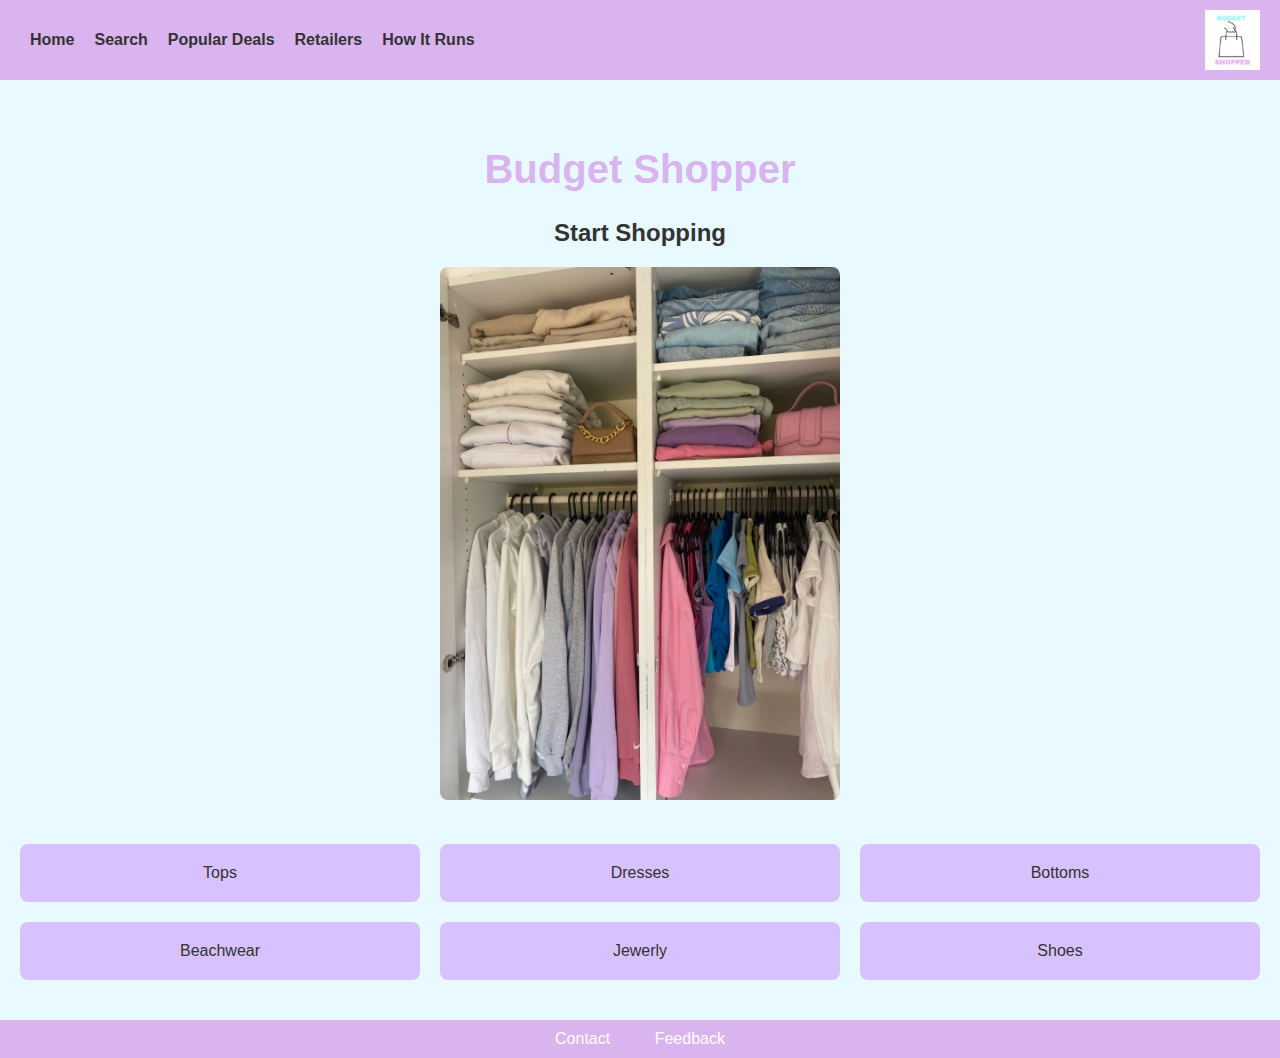
<file: index.html>
<!DOCTYPE html>
<html lang="en">
<head>
  <meta charset="UTF-8" />
  <meta name="viewport" content="width=device-width, initial-scale=1.0" />
  <title>Budget Shopper</title>
  <link rel="stylesheet" href="style.css" />
</head>
<body>
  <header>
    <nav>
      <ul>
        <li><a href="index.html">Home</a></li>
        <li><a href="search.html">Search</a></li>
        <li><a href="#popular-deals">Popular Deals</a></li>
        <li><a href="#retailers">Retailers</a></li>
        <li><a href="#how-it-runs">How It Runs</a></li>
      </ul>
    </nav>
    <img src="images/IMG_0942.jpeg" alt="Budget Shopper Logo" class="logo" />
  </header>

  <section id="home">
     <h1 style="color:#d9b4ef; font-size:2.5rem;">Budget Shopper</h1
    <div class="start-shopping">
      <h2>Start Shopping</h2>
      <div class="product-image">
  			<img src="images/IMG_0944.jpeg" alt="Closet Image" />
    	</div>
    
    <div class="categories">
      <button>Tops</button>
      <button>Dresses</button>
      <button>Bottoms</button>
      <button>Beachwear</button>
      <button>Jewerly</button>
      <button>Shoes</button></button>
    </div>
  </section>

  <footer>
    <a href="#">Contact</a>
    <a href="#">Feedback</a>
  </footer>
</body>
</html>
</file>
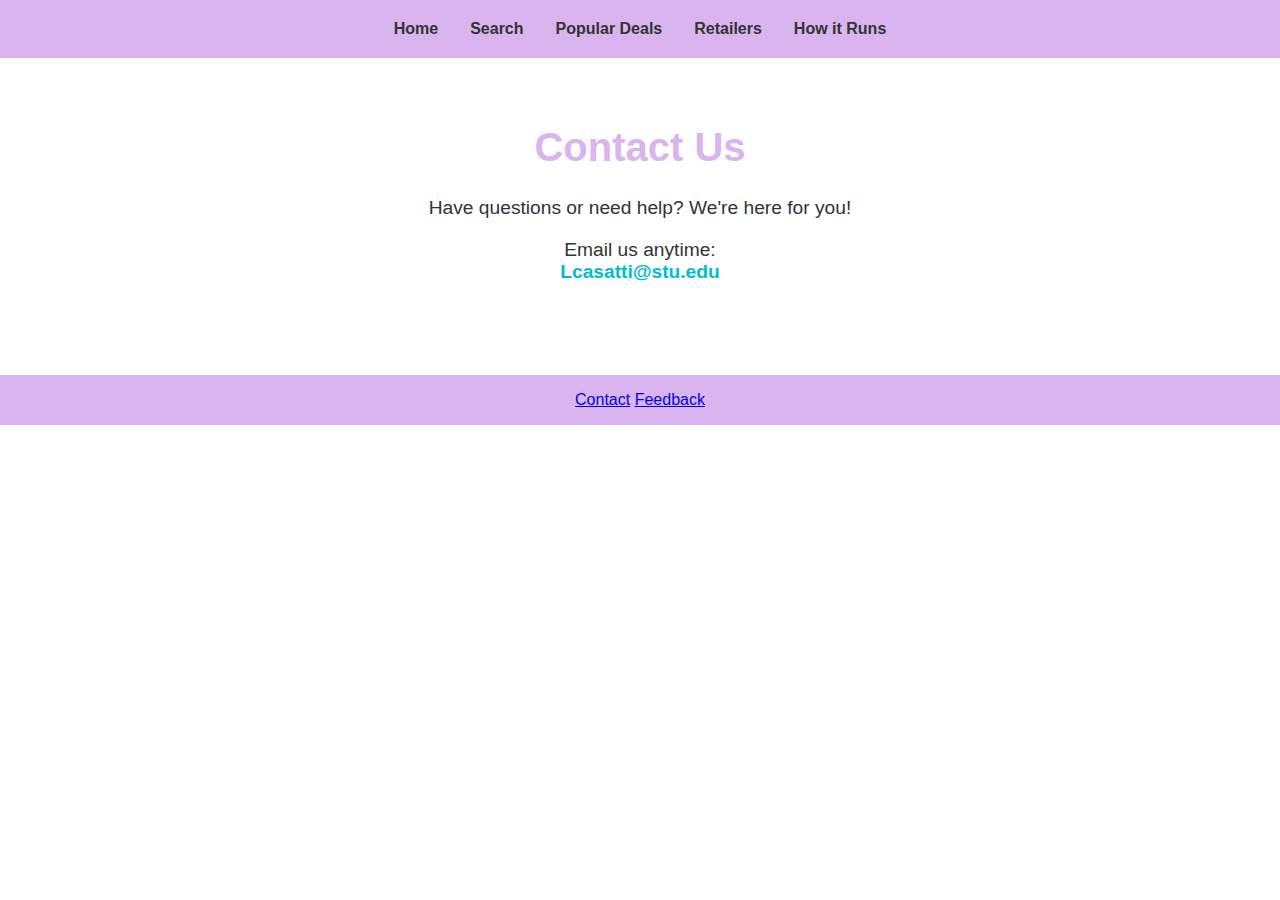
<file: contact.html>
<!DOCTYPE html>
<html lang="en">
<head>
  <meta charset="UTF-8">
  <title>Contact - Budget Shopper</title>
  <style>
    body {
      margin: 0;
      font-family: Arial, sans-serif;
      background-color: #ffffff;
    }

    header {
      background-color: #d9b4ef;
      padding: 20px;
      text-align: center;
    }

    nav ul {
      list-style: none;
      display: flex;
      justify-content: center;
      gap: 2rem;
      padding: 0;
      margin: 0;
    }

    nav ul li a {
      text-decoration: none;
      color: #333;
      font-weight: bold;
    }

    .contact-section {
      padding: 40px;
      text-align: center;
    }

    .contact-section h1 {
      color: #d9b4ef;
      font-size: 2.5rem;
    }

    .contact-section p {
      font-size: 1.2rem;
      color: #333;
      margin-bottom: 20px;
    }

    .contact-section a {
      color: #00bcd4;
      text-decoration: none;
      font-weight: bold;
      font-size: 1.2rem;
    }

    footer {
      background-color: #d9b4ef;
      text-align: center;
      padding: 1rem;
      margin-top: 2rem;
    }
  </style>
</head>

<body>

<header>
  <nav>
    <ul>
      <li><a href="index.html">Home</a></li>
      <li><a href="search.html">Search</a></li>
      <li><a href="popdeals.html">Popular Deals</a></li>
      <li><a href="retailers.html">Retailers</a></li>
      <li><a href="how-it-runs.html">How it Runs</a></li>
    </ul>
  </nav>
</header>

<section class="contact-section">
  <h1>Contact Us</h1>
  <p>Have questions or need help? We're here for you!</p>
  <p>Email us anytime: <br>
    <a href="mailto:Lcasatti@stu.edu">Lcasatti@stu.edu</a>
  </p>
</section>

<footer>
  <div class="footer-links">
    <a href="contact.html">Contact</a>
    <a href="feedback.html">Feedback</a>
</footer>

</body>
</html>
</file>
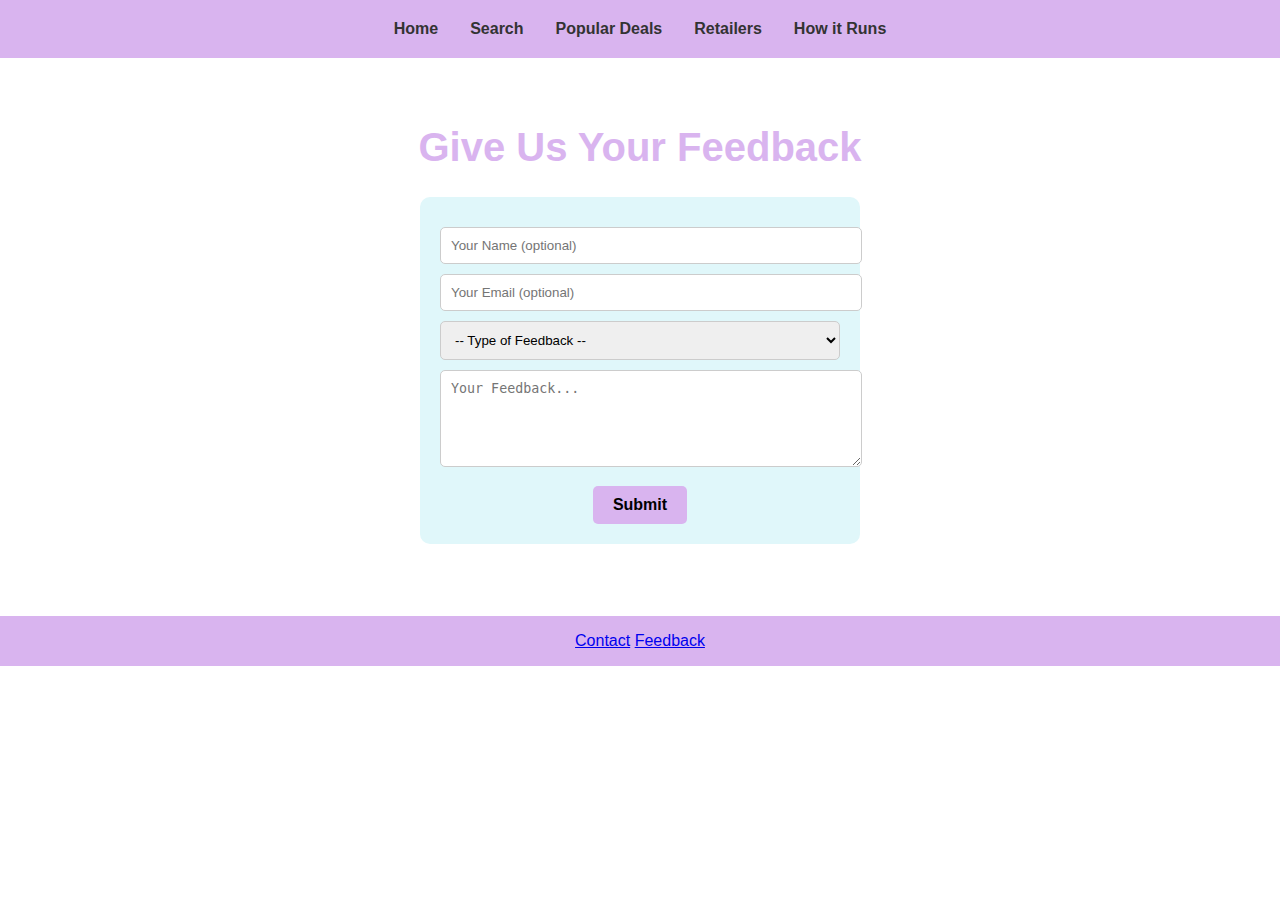
<file: feedback.html>
<!DOCTYPE html>
<html lang="en">
<head>
  <meta charset="UTF-8">
  <title>Feedback - Budget Shopper</title>
  <style>
    body {
      margin: 0;
      font-family: Arial, sans-serif;
      background-color: #ffffff;
    }

    header {
      background-color: #d9b4ef;
      padding: 20px;
      text-align: center;
    }

    nav ul {
      list-style: none;
      display: flex;
      justify-content: center;
      gap: 2rem;
      padding: 0;
      margin: 0;
    }

    nav ul li a {
      text-decoration: none;
      color: #333;
      font-weight: bold;
    }

    .feedback-section {
      padding: 40px;
      text-align: center;
    }

    .feedback-section h1 {
      color: #d9b4ef;
      font-size: 2.5rem;
    }

    form {
      margin-top: 20px;
      max-width: 400px;
      margin-left: auto;
      margin-right: auto;
      background-color: #e0f7fa;
      padding: 20px;
      border-radius: 10px;
    }

    input, textarea, select {
      width: 100%;
      padding: 10px;
      margin-top: 10px;
      border: 1px solid #ccc;
      border-radius: 5px;
    }

    button {
      background-color: #d9b4ef;
      border: none;
      padding: 10px 20px;
      margin-top: 15px;
      font-size: 1rem;
      font-weight: bold;
      cursor: pointer;
      border-radius: 5px;
    }

    button:hover {
      background-color: #c099d8;
    }

    #thankyou-message {
      display: none;
      color: #00bcd4;
      font-size: 1.4rem;
      margin-top: 20px;
    }

    footer {
      background-color: #d9b4ef;
      text-align: center;
      padding: 1rem;
      margin-top: 2rem;
    }
  </style>
</head>

<body>

<header>
  <nav>
    <ul>
      <li><a href="index.html">Home</a></li>
      <li><a href="search.html">Search</a></li>
      <li><a href="popdeals.html">Popular Deals</a></li>
      <li><a href="retailers.html">Retailers</a></li>
      <li><a href="how-it-runs.html">How it Runs</a></li>
    </ul>
  </nav>
</header>

<section class="feedback-section">
  <h1>Give Us Your Feedback</h1>

  <form id="feedback-form">
    <input type="text" name="name" placeholder="Your Name (optional)">
    <input type="email" name="email" placeholder="Your Email (optional)">
    
    <select name="feedback-type">
      <option value="">-- Type of Feedback --</option>
      <option value="problem">Problem Report</option>
      <option value="feature">Feature Request</option>
      <option value="general">General Comment</option>
    </select>

    <textarea name="message" rows="5" placeholder="Your Feedback..."></textarea>
    
    <button type="submit">Submit</button>
  </form>

  <div id="thankyou-message">
    Thank you for your feedback!
  </div>
</section>

<footer>
  <div class="footer-links">
    <a href="contact.html">Contact</a>
    <a href="feedback.html">Feedback</a>
</footer>
  
<script>
  const form = document.getElementById('feedback-form');
  const thankYouMessage = document.getElementById('thankyou-message');

  form.addEventListener('submit', function(event) {
    event.preventDefault(); // Prevent page from reloading
    form.style.display = 'none'; // Hide the form
    thankYouMessage.style.display = 'block'; // Show thank you message
  });
</script>

</body>
</html>
</file>
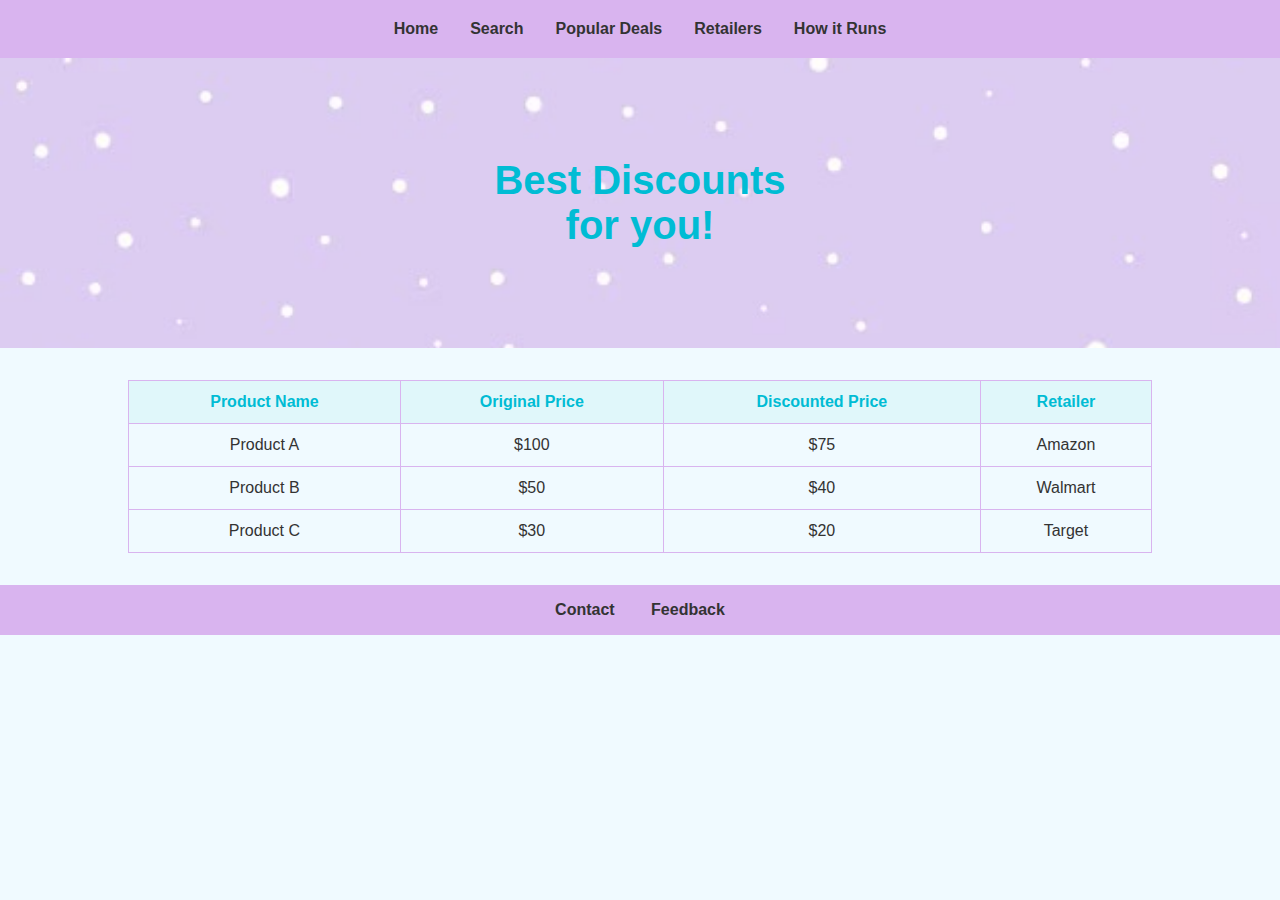
<file: popdeals.html>
<!DOCTYPE html>
<html lang="en">
<head>
  <meta charset="UTF-8">
  <meta name="viewport" content="width=device-width, initial-scale=1.0">
  <title>Popular Deals - Budget Shopper</title>

  <style>
    body {
      font-family: Arial, sans-serif;
      background-color: #f0faff;
      margin: 0;
      padding: 0;
    }

    header {
      background-color: #d9b4ef;
      padding: 20px;
    }

    nav ul {
      list-style: none;
      display: flex;
      justify-content: center;
      gap: 2rem;
      margin: 0;
      padding: 0;
    }

    nav ul li a {
      text-decoration: none;
      color: #333;
      font-weight: bold;
    }

    .deals-banner {
      text-align: center;
      background: url('images/IMG_1048.jpeg') no-repeat center;
      background-size: cover;
      background-color: #d9b4ef; /* fallback color */
      padding: 100px 20px;
      color: #00bcd4;
    }

    .deals-banner h1 {
      font-size: 2.5rem;
      font-weight: bold;
      margin: 0;
    }

    .deals-table {
      display: flex;
      justify-content: center;
      margin-top: 2rem;
    }

    table {
      border-collapse: collapse;
      width: 80%;
    }

    th, td {
      border: 1px solid #d9b4ef;
      padding: 12px;
      text-align: center;
      color: #333;
    }

    th {
      background-color: #e0f7fa;
      color: #00bcd4;
    }

    footer {
      background-color: #d9b4ef;
      padding: 1rem;
      text-align: center;
      margin-top: 2rem;
    }

    .footer-links a {
      margin: 0 1rem;
      text-decoration: none;
      color: #333;
      font-weight: bold;
    }
  </style>

</head>
<body>

<header>
  <nav>
    <ul>
      <li><a href="index.html">Home</a></li>
      <li><a href="search.html">Search</a></li>
      <li><a href="popdeals.html">Popular Deals</a></li>
      <li><a href="retailers.html">Retailers</a></li>
      <li><a href="how-it-runs.html">How it Runs</a></li>
    </ul>
  </nav>
</header>

<section class="deals-banner">
  <h1>Best Discounts<br>for you!</h1>
</section>

<section class="deals-table">
  <table>
    <thead>
      <tr>
        <th>Product Name</th>
        <th>Original Price</th>
        <th>Discounted Price</th>
        <th>Retailer</th>
      </tr>
    </thead>
    <tbody>
      <tr>
        <td>Product A</td>
        <td>$100</td>
        <td>$75</td>
        <td>Amazon</td>
      </tr>
      <tr>
        <td>Product B</td>
        <td>$50</td>
        <td>$40</td>
        <td>Walmart</td>
      </tr>
      <tr>
        <td>Product C</td>
        <td>$30</td>
        <td>$20</td>
        <td>Target</td>
      </tr>
    </tbody>
  </table>
</section>

<footer>
  <div class="footer-links">
    <a href="contact.html">Contact</a>
    <a href="feedback.html">Feedback</a>
  </div>
</footer>

</body>
</html>
</file>
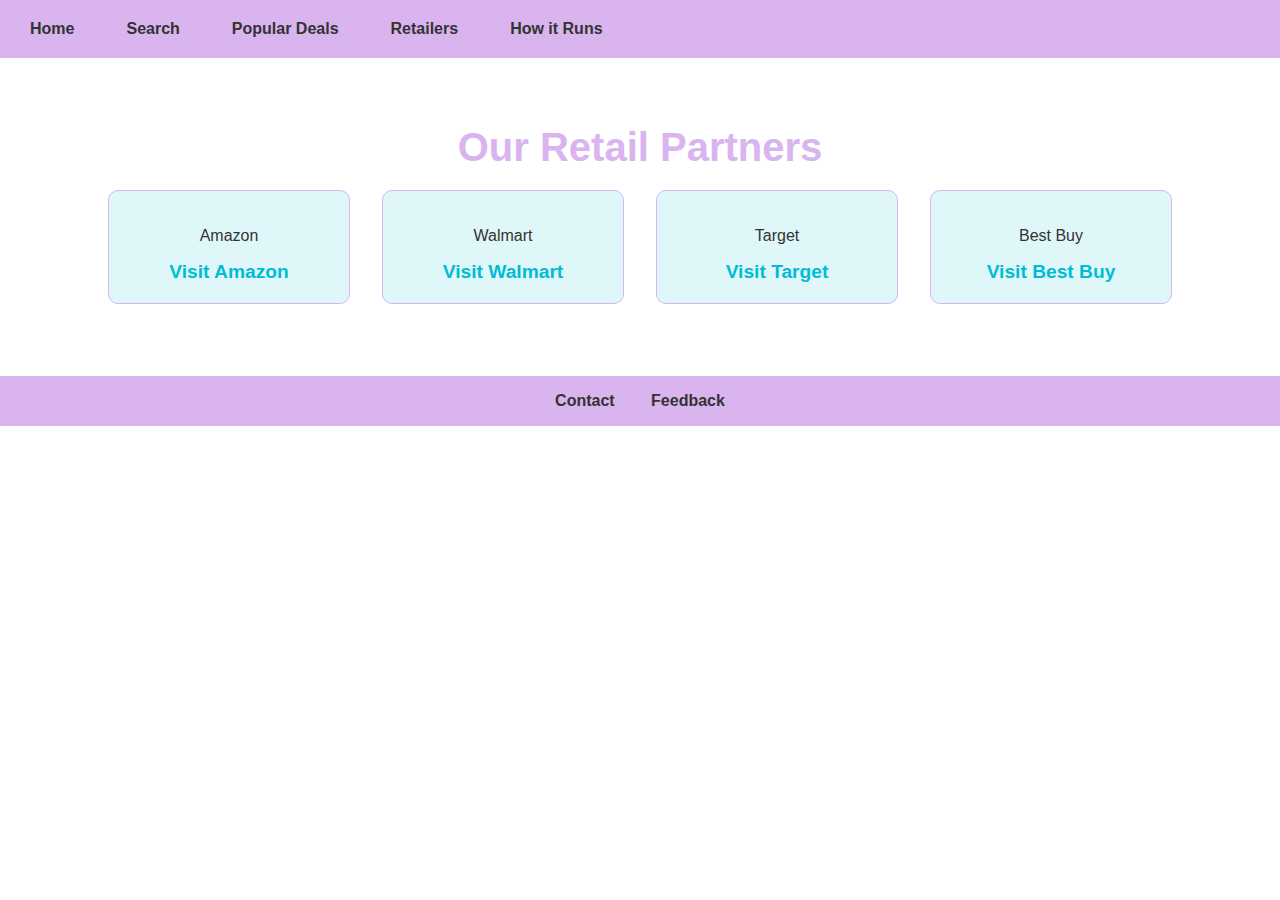
<file: retailers.html>
<!DOCTYPE html>
<html lang="en">
<head>
  <meta charset="UTF-8">
  <meta name="viewport" content="width=device-width, initial-scale=1">
  <title>Retailers - Budget Shopper</title>
  <link rel="stylesheet" href="style.css">
  <style>
    body {
      font-family: Arial, sans-serif;
      background-color: #ffffff;
      margin: 0;
      padding: 0;
    }

    header {
      background-color: #d9b4ef;
      padding: 20px;
    }

    nav ul {
      list-style: none;
      display: flex;
      justify-content: center;
      gap: 2rem;
      margin: 0;
      padding: 0;
    }

    nav ul li a {
      text-decoration: none;
      color: #333;
      font-weight: bold;
    }

    .retailers-section {
      padding: 40px 20px;
      text-align: center;
    }

    .retailers-section h1 {
      color: #d9b4ef;
      font-size: 2.5rem;
      margin-bottom: 20px;
    }

    .retailers-list {
      display: flex;
      flex-wrap: wrap;
      justify-content: center;
      gap: 2rem;
      margin-top: 20px;
    }

    .retailer-card {
      background-color: #e0f7fa;
      border: 1px solid #d9b4ef;
      border-radius: 10px;
      padding: 20px;
      width: 200px;
      transition: transform 0.2s;
    }

    .retailer-card:hover {
      transform: scale(1.05);
    }

    .retailer-card a {
      text-decoration: none;
      color: #00bcd4;
      font-weight: bold;
      font-size: 1.2rem;
      display: block;
      margin-top: 10px;
    }

    footer {
      background-color: #d9b4ef;
      padding: 1rem;
      text-align: center;
      margin-top: 2rem;
    }

    .footer-links a {
      margin: 0 1rem;
      text-decoration: none;
      color: #333;
      font-weight: bold;
    }
  </style>
</head>

<body>

<header>
  <nav>
    <ul>
      <li><a href="index.html">Home</a></li>
      <li><a href="search.html">Search</a></li>
      <li><a href="popdeals.html">Popular Deals</a></li>
      <li><a href="retailers.html">Retailers</a></li>
      <li><a href="how-it-runs.html">How it Runs</a></li>
    </ul>
  </nav>
</header>

<section class="retailers-section">
  <h1>Our Retail Partners</h1>

  <div class="retailers-list">
    <div class="retailer-card">
      <p>Amazon</p>
      <a href="https://www.amazon.com" target="_blank">Visit Amazon</a>
    </div>

    <div class="retailer-card">
      <p>Walmart</p>
      <a href="https://www.walmart.com" target="_blank">Visit Walmart</a>
    </div>

    <div class="retailer-card">
      <p>Target</p>
      <a href="https://www.target.com" target="_blank">Visit Target</a>
    </div>

    <div class="retailer-card">
      <p>Best Buy</p>
      <a href="https://www.bestbuy.com" target="_blank">Visit Best Buy</a>
    </div>
  </div>
</section>

<footer>
  <div class="footer-links">
    <a href="contact.html">Contact</a>
    <a href="feedback.html">Feedback</a>
  </div>
</footer>

</body>
</html>
</file>
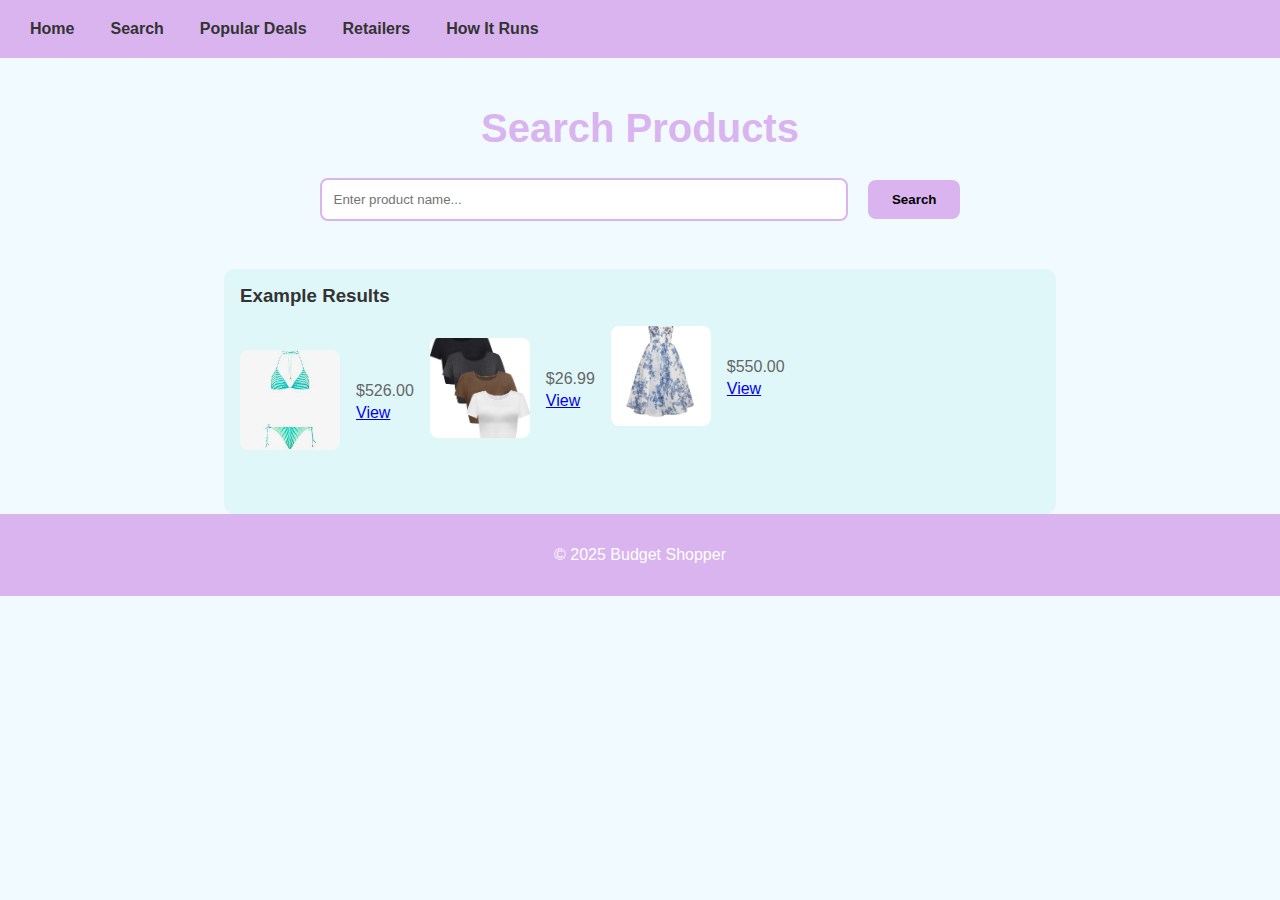
<file: search.html>
<!DOCTYPE html>
<html lang="en">
<head>
  <meta charset="UTF-8">
  <meta name="viewport" content="width=device-width, initial-scale=1.0">
  <title>Search - Budget Shopper</title>
  <link rel="stylesheet" href="style.css">
  <style>
    body {
      font-family: Arial, sans-serif;
      background-color: #f0faff;
      margin: 0;
      padding: 0;
    }

    header {
      background-color: #d9b4ef;
      padding: 20px;
      width: 100%;
      box-sizing: border-box;
    }

    footer {
      background-color: #d9b4ef;
      padding: 1rem;
      text-align: center;
    }

    nav ul {
      list-style: none;
      padding: 0;
      margin: 0;
      display: flex;
      justify-content: center;
      gap: 1rem;
      flex-wrap: wrap;
    }

    nav ul li a {
      text-decoration: none;
      color: #333;
      font-weight: bold;
    }

    .search-section {
      text-align: center;
      margin: 3rem auto;
    }

    .search-section input[type="text"] {
      padding: 0.75rem;
      width: 60%;
      max-width: 500px;
      border: 2px solid #d9b4ef;
      border-radius: 8px;
    }

    .search-section button {
      padding: 0.75rem 1.5rem;
      background-color: #d9b4ef;
      border: none;
      border-radius: 8px;
      cursor: pointer;
      font-weight: bold;
      margin-left: 1rem;
    }

    .results {
      margin-top: 2rem;
      padding: 1rem;
      background-color: #e0f7fa;
      max-width: 800px;
      margin-left: auto;
      margin-right: auto;
      border-radius: 10px;
    }

    .results h3 {
      margin-top: 0;
    }
    .product {
  display: flex;
  align-items: center;
  gap: 1rem;
  margin-bottom: 1.5rem;
}

.product img {
  width: 100px;
  height: 100px;
  object-fit: cover;
  border-radius: 8px;
}

.product-info h4 {
  margin: 0;
  color: #333;
}

.product-info p {
  margin: 0.3rem 0;
  color: #666;
}
  </style>
</head>
<body>
  <header>
    <nav>
      <ul>
        <li><a href="index.html">Home</a></li>
        <li><a href="search.html">Search</a></li>
        <li><a href="#popular-deals">Popular Deals</a></li>
        <li><a href="#retailers">Retailers</a></li>
        <li><a href="#how-it-runs">How It Runs</a></li>
      </ul>
    </nav>
  </header>

  <section class="search-section">
    <h1 style="color:#d9b4ef; font-size:2.5rem;">Search Products</h1>
    <input type="text" placeholder="Enter product name...">
    <button>Search</button>
  </section>

  <section class="results">
    <h3>Example Results</h3>
    <div class="product">
  <img src="images/beachwear.webp" alt="Beachwear" />
  <div class="product-info">
    <p>$526.00</p>
    <a href="#">View</a>
  </div>
     <div class="product">
  <img src="images/tops.jpg" alt="Tops" />
  <div class="product-info">
    <p>$26.99</p>
    <a href="#">View</a>
  </div>
     <div class="product">
  <img src="images/dresses.webp" alt="Dress" />
  <div class="product-info">
    <p>$550.00</p>
    <a href="#">View</a>
  </div>
  </section>

  <footer>
    <p>&copy; 2025 Budget Shopper</p>
  </footer>
</body>
</html>
</file>
<file: style.css>
body {
  font-family: Arial, sans-serif;
  background-color: #e8faff;
  color: #333;
  margin: 0;
  padding: 0;
}

header {
  background-color: #d9b4ef;
  display: flex;
  justify-content: space-between;
  align-items: center;
  padding: 10px 20px;
}

header nav ul {
  list-style: none;
  display: flex;
  margin: 0;
  padding: 0;
}

header nav li {
  margin: 0 10px;
}

header nav a {
  text-decoration: none;
  color: #333;
  font-weight: bold;
}

header img.logo {
  height: 60px;
}

section#home {
  text-align: center;
  padding: 40px 20px;
}

.start-shopping {
  background-color: #a8e6ff;
  padding: 40px;
  margin: 20px 0;
}

.start-shopping h2 {
  margin-top: 0;
}

.product-image img {
  width: 100%;
  max-width: 400px;
  height: auto;
  border-radius: 8px;
}

.categories {
  display: grid;
  grid-template-columns: repeat(3, 1fr);
  gap: 20px;
  margin-top: 40px;
}

.categories button {
  background-color: #d8c1ff;
  border: none;
  padding: 20px;
  color: #333;
  font-size: 16px;
  cursor: pointer;
  border-radius: 8px;
}

.categories button:hover {
  background-color: #c3a4e7;
}

footer {
  background-color: #d9b4ef;
  color: #fff;
  text-align: center;
  padding: 10px;
}

footer a {
  color: #fff;
  text-decoration: none;
  margin: 0 20px;
}

footer a:hover {
  text-decoration: underline;
}
</file>
